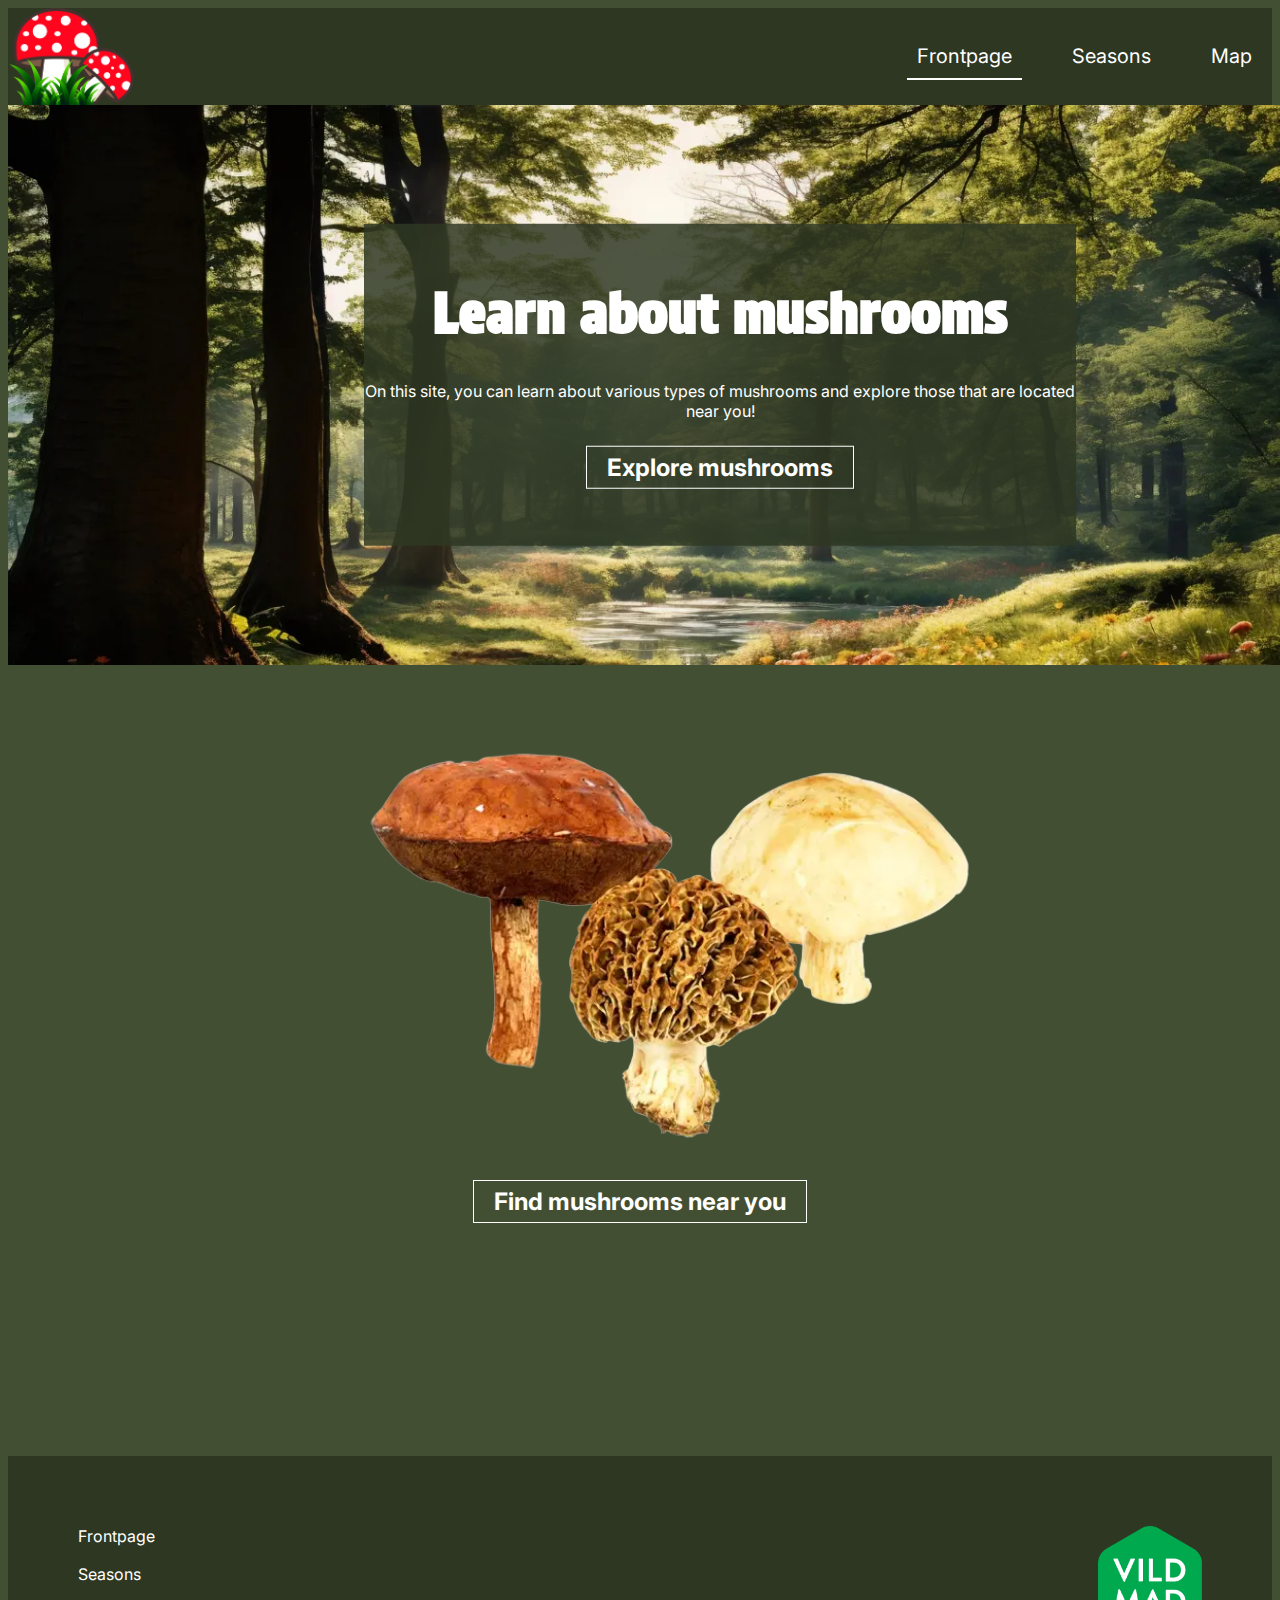
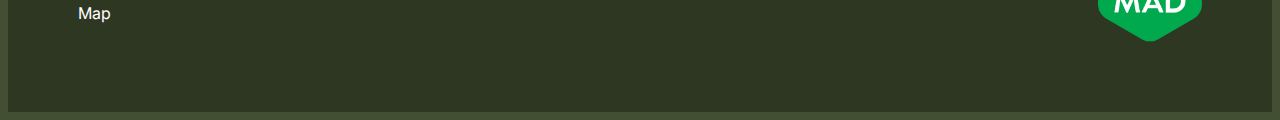
<file: index.html>
<!DOCTYPE html>
<html lang="en">
  <head>
    <meta charset="UTF-8" />
    <meta name="viewport" content="width=device-width, initial-scale=1.0" />
    <title>Frontpage</title>
    <link rel="preconnect" href="https://fonts.googleapis.com" />
    <link rel="preconnect" href="https://fonts.gstatic.com" crossorigin />
    <link
      href="https://fonts.googleapis.com/css2?family=Inter:wght@100..900&display=swap"
      rel="stylesheet"
    />
    <link rel="stylesheet" href="../css/generelt.css" />
    <link rel="stylesheet" href="../css/index.css" />
  </head>

  <body>
    <header>
      <article class="nav">
        <img
          class="logo_pic"
          src="../img/427092716_1535881460531849_765421866827257366_n.png"
          alt="logo"
        />

        <nav>
          <ul class="menu">
            <li><a href="index.html" class="nav-linkactive">Frontpage</a></li>
            <li><a href="html/season.html" class="nav-link">Seasons</a></li>
            <li><a href="html/map.html" class="nav-link">Map</a></li>
          </ul>
          <div class="burger">
            <div class="line"></div>
            <div class="line"></div>
            <div class="line"></div>
          </div>
        </nav>
      </article>
      <script src="../js/menu.js"></script>
    </header>
    <main>
      <div class="container1">
        <div class="container">
          <img class="forsidebillede" src="../img/skov.webp" alt="Forrest" />
        </div>
        <div class="overlay">
          <h1 class="overskrift">Learn about mushrooms</h1>
          <p class="forsidetekst">
            On this site, you can learn about various types of mushrooms and
            explore those that are located near you!
          </p>
          <div class="link1">
            <a class="no_underline" href="html/oversigt.html"
              >Explore mushrooms</a
            >
          </div>
        </div>
      </div>

      <div>
        <img class="svampetrio" src="../img/svampetrio.webp" alt="Mushrooms" />
      </div>
      <div class="link2">
        <a class="no_underline" href="html/map.html">Find mushrooms near you</a>
      </div>
    </main>
    <footer>
      <div class="footer1">
        <div class="footer2">
          <a href="index.html">Frontpage</a>
          <a href="season.html">Seasons</a>
          <a href="map.html">Map</a>
        </div>
        <div class="footer3">
          <a href="https://vildmad.dk/dk"
            ><img src="../img/vild-mad-logo1.png" alt="vilmadlogo"
          /></a>
        </div>
      </div>
    </footer>
  </body>
</html>
</file>
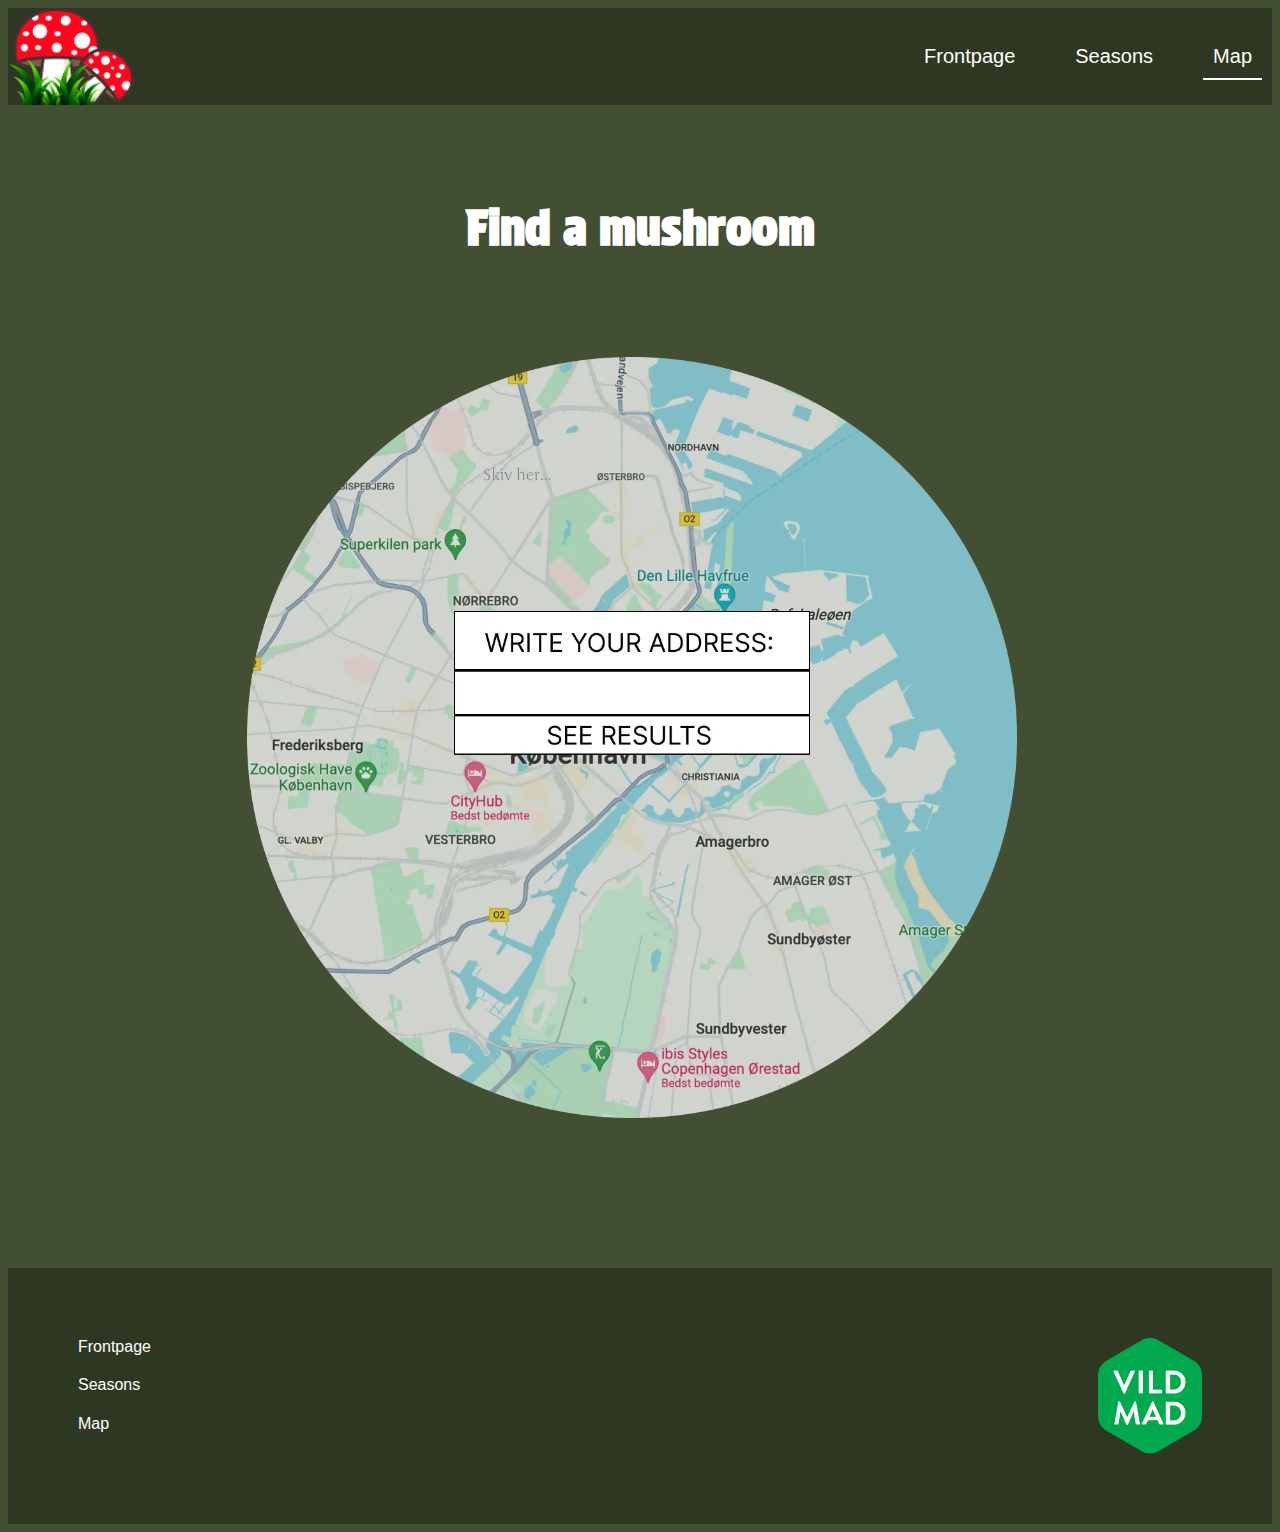
<file: html/map.html>
<!DOCTYPE html>
<html lang="en">

<head>
  <meta charset="UTF-8" />
  <meta name="viewport" content="width=device-width, initial-scale=1.0" />
  <title>Map</title>
  <link rel="stylesheet" href="../css/generelt.css" />
  <link rel="stylesheet" href="../css/map.css" />
</head>

<body>
  <header>
    <article class="nav">
      <img class="logo_pic" src="../img/427092716_1535881460531849_765421866827257366_n.png" alt="logo" />

      <nav>
        <ul class="menu">
          <li><a href="../index.html" class="nav-link">Frontpage</a></li>
          <li><a href="season.html" class="nav-link">Seasons</a></li>
          <li><a href="map.html" class="nav-linkactive">Map</a></li>
        </ul>
        <div class="burger">
          <div class="line"></div>
          <div class="line"></div>
          <div class="line"></div>
        </div>
      </nav>
    </article>
    <script src="../js/menu.js"></script>
  </header>
  <main>
    <div class="mushroom">
      <h1>Find a mushroom</h1>
    </div>
    <div class="billede"><img src="../img/map.webp" alt="" /></div>
  </main>
  <footer>
    <div class="footer1">
      <div class="footer2">
        <a href="../index.html">Frontpage</a>
        <a href="season.html">Seasons</a>
        <a href="map.html">Map</a>
      </div>
      <div class="footer3">
        <a href="https://vildmad.dk/dk"><img src="../img/vild-mad-logo1.png" alt="vilmadlogo" /></a>
      </div>
    </div>
  </footer>
</body>

</html>
</file>
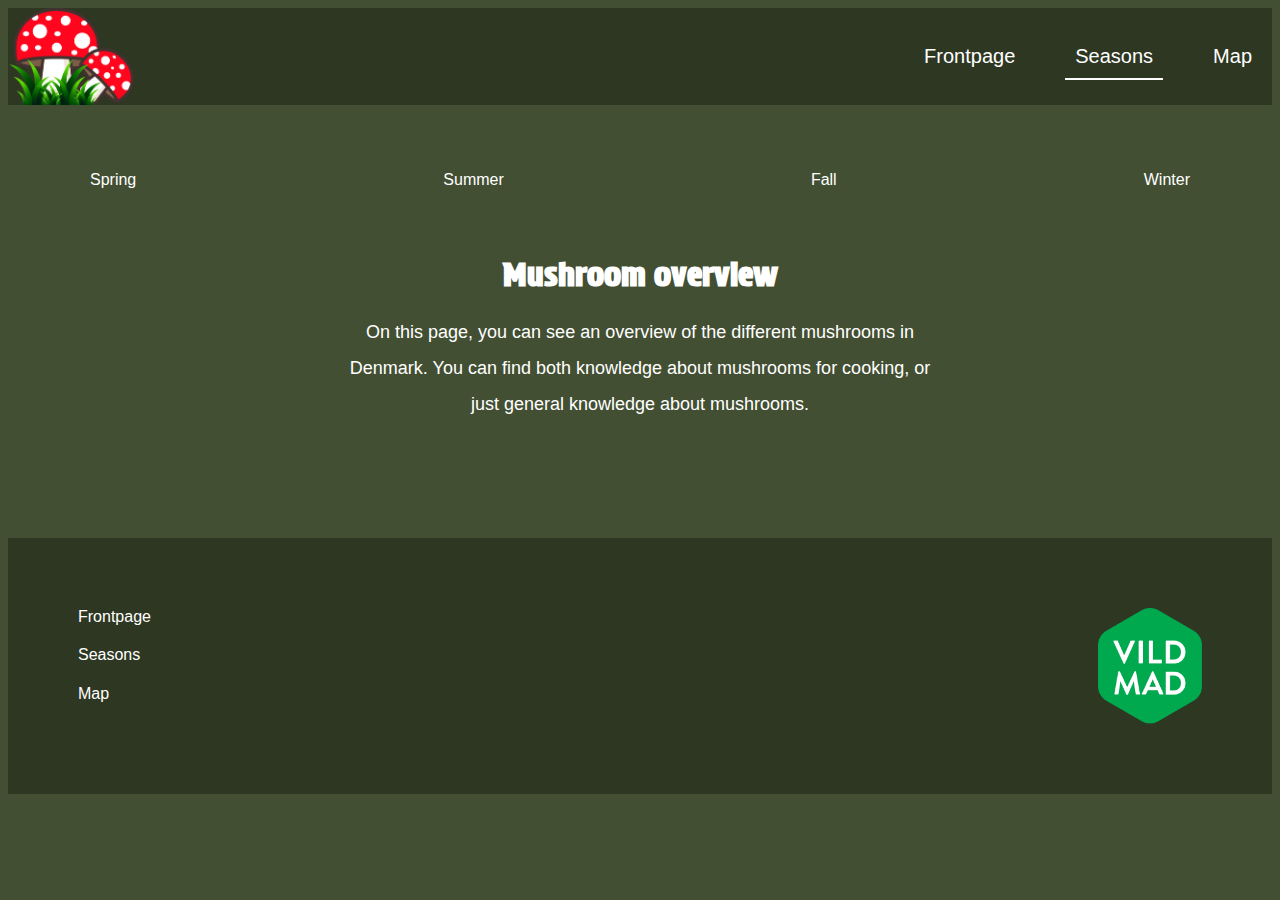
<file: html/oversigt.html>
<!DOCTYPE html>
<html lang="en">

<head>
  <meta charset="UTF-8" />
  <meta name="viewport" content="width=device-width, initial-scale=1.0" />
  <title>overwiev</title>
  <link rel="stylesheet" href="../css/generelt.css" />
  <link rel="stylesheet" href="../css/oversigt.css" />
</head>

<body>
  <header>
    <article class="nav">
      <img class="logo_pic" src="../img/427092716_1535881460531849_765421866827257366_n.png" alt="logo" />

      <nav>
        <ul class="menu">
          <li><a href="../index.html" class="nav-link">Frontpage</a></li>
          <li><a href="season.html" class="nav-linkactive">Seasons</a></li>
          <li><a href="map.html" class="nav-link">Map</a></li>
        </ul>
        <div class="burger">
          <div class="line"></div>
          <div class="line"></div>
          <div class="line"></div>
        </div>
      </nav>
    </article>
    <script src="../js/menu.js"></script>
  </header>
  <main>
    <div class="season-list">
      <ul>
        <li><a href="#">Spring</a></li>
        <li><a href="#">Summer</a></li>
        <li><a href="#">Fall</a></li>
        <li><a href="#">Winter</a></li>
      </ul>
    </div>

    <h1>Mushroom overview</h1>
    <p class="oversigt_info">
      On this page, you can see an overview of the different mushrooms in
      Denmark. You can find both knowledge about mushrooms for cooking, or
      just general knowledge about mushrooms.
    </p>


    <template id="template1">
      <article class="overview">
        <a href="svamp.html" class="svamp_link">
          <div class="smallProduct">
            <img class="oversigt_billede" src="https://vildmadv2.vps.we…orkel_ravarekort_app.png" alt=" lille billede
                      af en svamp" />
            <h2 class="oversigt_tekst">COMMON CHANTERELLE</h2>

            <p class="read_more">Read more</p>
          </div>
        </a>
      </article>
    </template>
    <div class="grid_3"></div>
  </main>
  <footer>
    <div class="footer1">
      <div class="footer2">
        <a href="../index.html">Frontpage</a>
        <a href="season.html">Seasons</a>
        <a href="map.html">Map</a>
      </div>
      <div class="footer3">
        <a href="https://vildmad.dk/dk"><img src="../img/vild-mad-logo1.png" alt="vilmadlogo" /></a>
      </div>
    </div>
  </footer>
  <script src="../js/oversigt.js"></script>
</body>

</html>
</file>
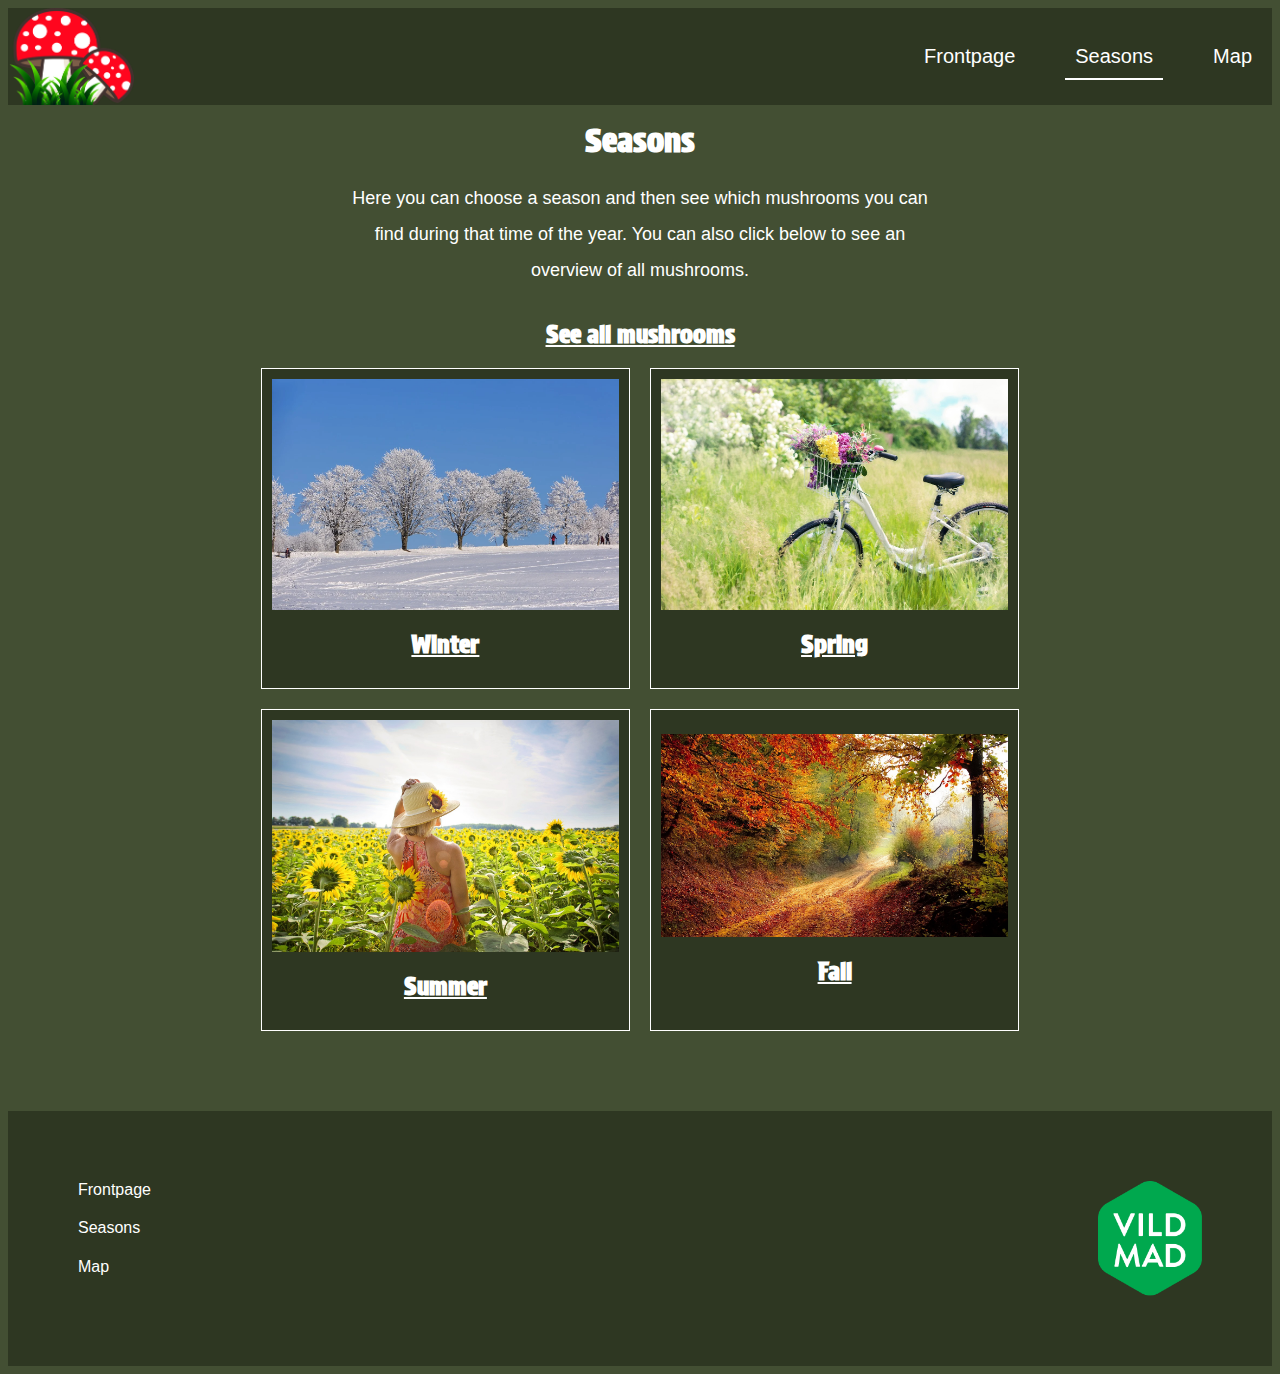
<file: html/season.html>
<!DOCTYPE html>
<html lang="en">
  <head>
    <meta charset="UTF-8" />
    <meta name="viewport" content="width=device-width, initial-scale=1.0" />
    <title>Seasons</title>

    <link rel="stylesheet" href="../css/generelt.css" />
    <link rel="stylesheet" href="../css/season.css" />
  </head>

  <body>
    <header>
      <article class="nav">
        <img
          class="logo_pic"
          src="../img/427092716_1535881460531849_765421866827257366_n.png"
          alt="logo"
        />

        <nav>
          <ul class="menu">
            <li><a href="../index.html" class="nav-link">Frontpage</a></li>
            <li><a href="season.html" class="nav-linkactive">Seasons</a></li>
            <li><a href="map.html" class="nav-link">Map</a></li>
          </ul>
          <div class="burger">
            <div class="line"></div>
            <div class="line"></div>
            <div class="line"></div>
          </div>
        </nav>
      </article>
      <script src="../js/menu.js"></script>
    </header>

    <main>
      <h1>Seasons</h1>
      <p class="season_info">
        Here you can choose a season and then see which mushrooms you can find
        during that time of the year. You can also click below to see an
        overview of all mushrooms.
      </p>
      <a href="oversigt.html" class="knapp">
        <h2>See all mushrooms</h2>
      </a>
      <section class="grid_4">
        <div class="season">
          <a href="oversigt.html?season=Winter" class="season_link">
            <article class="Seasons">
              <img
                class="season_billede"
                src="../img/winter-8435314_1280.webp"
                alt="Winter"
              />
              <h2 class="season_tekst">Winter</h2>
            </article>
          </a>
        </div>

        <div class="season">
          <a href="oversigt.html?season=Spring" class="season_link">
            <article class="Seasons">
              <img
                class="season_billede"
                src="../img/bicycle-788733_1280.jpg"
                alt="Spring"
              />
              <h2 class="season_tekst">Spring</h2>
            </article>
          </a>
        </div>

        <div class="season">
          <a href="oversigt.html?season=Summer" class="season_link">
            <article class="Seasons">
              <img
                class="season_billede"
                src="../img/woman-3640935_1280.jpg"
                alt="Summer"
              />
              <h2 class="season_tekst">Summer</h2>
            </article>
          </a>
        </div>

        <div class="season">
          <a href="oversigt.html?season=Fall" class="season_link">
            <article class="Seasons">
              <img
                class="season_billede"
                src="../img/road-1072823_1280.jpg"
                alt="Fall"
              />
              <h2 class="season_tekst">Fall</h2>
            </article>
          </a>
        </div>
      </section>
    </main>
    <footer>
      <div class="footer1">
        <div class="footer2">
          <a href="../index.html">Frontpage</a>
          <a href="season.html">Seasons</a>
          <a href="map.html">Map</a>
        </div>
        <div class="footer3">
          <a href="https://vildmad.dk/dk"
            ><img src="../img/vild-mad-logo1.png" alt="vilmadlogo"
          /></a>
        </div>
      </div>
    </footer>
  </body>
</html>
</file>
<file: css/generelt.css>
@font-face {
  font-family: protest;
  src: url(../fonts/proteststrike-regular-webfont.woff2);
}
img {
  width: 100%;
}
.footer1 {
  display: grid;
  grid-template-columns: 1fr 1fr;
  padding: 70px;
  margin-top: 5em;
}
.footer2 {
  display: grid;
  grid-template-rows: 1fr 1fr 1fr;
}
.footer2 a {
  color: white;
  text-decoration: none;
}
.footer2 a:hover {
  color: white;
  text-decoration: underline;
}
.footer3 a {
  display: grid;
  align-items: end;
  justify-items: end;
  justify-content: end;
}
.footer3 img {
  width: 60%;
  transition: 0.2s;
}
.footer3 img:hover {
  transform: scale(1.06); /* Skalér billedet lidt større ved hover */
}

header,
footer {
  background-color: rgba(46, 55, 34, 1);
}
html {
  background-color: rgba(67, 79, 51, 1);
}
h1,
h2 {
  font-family: protest;
  text-align: center;
  color: white;
}
p,
a {
  color: white;
  font-family: "Inter", sans-serif;
}

.nav-linkactive {
  border-bottom: 2px solid white;
}

.logo_pic {
  max-width: 10%;
  margin-right: auto; /* Flytter logoet helt til venstre */
}

.nav {
  display: flex;
  align-items: center;
}

nav a {
  padding: 2em;
  text-decoration: none;
  color: rgb(255, 255, 255);
  font-size: 20px;
  position: relative;
  margin-bottom: -2px;
  padding-bottom: 5px;
}

.menu {
  display: flex;
  justify-content: flex-end; /* Flytter menuen helt til højre */
  list-style: none;
  margin: 0;
  padding: 0;
}

.menu li {
  margin-right: 20px;
  padding: 10px;
}

.menu li:last-child {
  margin-right: 0;
}

.menu a {
  display: block;
  padding: 10px;
  color: rgb(255, 255, 255);
  text-decoration: none;
  transition: color 0.3s;
  text-align: end;
}

.menu a:hover {
  color: white;
}

.burger {
  width: 30px;
  height: 20px;
  cursor: pointer;
}

.burger .line {
  width: 100%;
  height: 2px;
  background-color: white;
  margin-bottom: 10px;
  transition: 0.2s linear;
}

.burger {
  display: none;
}
@media screen and (max-width: 800px) {
  .menu {
    display: none;
  }
  .burger {
    display: block;
    padding-right: 20px;
  }
  .burger.active .line:nth-child(1) {
    transform: rotate(45deg) translate(5px, 5px);
    transition: 0.2s linear;
  }

  .burger.active .line:nth-child(2) {
    opacity: 0;
    transition: 0.15s linear;
  }

  .burger.active .line:nth-child(3) {
    transform: rotate(-45deg) translate(12px, -12px);
    transition: 0.2s linear;
  }

  nav.active .menu {
    display: block;
    background-color: rgba(46, 55, 34, 1);
    position: absolute;
    top: 100px;
    left: 0;
    width: 100%;
    box-shadow: 0 0 10px rgba(0, 0, 0, 0.1);
    z-index: 1;
  }

  nav.active .menu li {
    margin: 10px 20px;
  }

  nav.active .menu a {
    font-size: 24px;
  }
  .footer1 {
    display: grid;
    grid-template-columns: 1fr 1fr;
    padding: 50px;
  }
  .footer2 {
    display: grid;
    grid-template-rows: 1fr 1fr 1fr;
    line-height: 1.5;
  }
  .footer2 a {
    color: white;
    text-decoration: none;
  }
  .footer2 a:hover {
    color: white;
    text-decoration: underline;
  }
  .footer3 a {
    display: grid;
    align-items: end;
    justify-items: end;
    justify-content: end;
  }
  .footer3 img {
    width: 40%;
    transition: 0.2s;
  }
  .footer3 img:hover {
    transform: scale(1.06); /* Skalér billedet lidt større ved hover */
  }
  .logo_pic {
    max-width: 20%;
    margin-right: auto; /* Flytter logoet helt til venstre */
  }
}
</file>
<file: css/index.css>
/* FORSIDE */

.forsidetekst {
  font-family: "Inter", sans-serif;
  color: white;
  text-align: center;
}

/* styling af links */
.link1,
.link2 {
  font-family: "Inter", sans-serif;
  font-weight: bold;
  color: white;
  text-align: center;
  margin-top: 2rem;
}

/* tilføje ramme til links */
.no_underline {
  border: 1px solid white;
  padding-top: 6px;
  padding-bottom: 6px;
  padding-left: 20px;
  padding-right: 20px;
  /* fjerner understregning fra linket */
  text-decoration: none;
}

.link1 {
  margin-bottom: 6rem;
}

/* MOBILVERSION */
@media screen and (max-width: 800px) {
  /* Placere tekst ovenpå billede */
  .container1 {
    position: relative;
    display: inline-block; /* For at tilpasse sig indholdet */
  }

  .overlay {
    position: absolute;
    top: 84%;
    left: 69.5%;
    transform: translate(-50%, -50%);
    text-align: center;
    background-color: rgba(46, 55, 34, 0.849);
    margin: -100px;
    width: 97vw;
    height: 55vw;
  }

  .overlay h2,
  .overlay p,
  .overlay a {
    margin: 10px 0;
  }

  /* centrerer og gøre svampebillede mindre */
  .svampetrio {
    width: 80%;
    margin-left: 50px;
    margin-top: 2rem;
  }

  /* afstand til footeren */
  .link2 {
    margin-bottom: 6rem;
  }

  /* fontstørrelser */
  .overskrift {
    font-size: 2.2rem;
  }

  .forsidetekst {
    font-size: 0.9rem;
  }

  .no_underline {
    font-size: 1.25rem;
  }

  /* afstand til billede */
  .link1 {
    margin-bottom: 1rem;
  }
}

/* DESKTOPVERSION */
@media screen and (min-width: 800px) {
  /* Placere tekst ovenpå billede */
  .container1 {
    position: relative;
    display: inline-block; /* For at tilpasse sig indholdet */
  }

  .overlay {
    position: absolute;
    top: 50%;
    left: 50%;
    transform: translate(-50%, -50%);
    text-align: center;
    background-color: rgba(46, 55, 34, 0.849);
  }

  .overlay h2,
  .overlay p,
  .overlay a {
    margin: 10px 0;
  }

  /* beskærer forsidebilledet */
  .container {
    width: 89rem;
    height: 35rem;
    overflow: hidden; /* skjuler overskydende områder */
  }

  .forsidebillede {
    width: 100%; /* sætter width til 100 så den udfylder hele containeren */
    height: auto; /* bevarer billedets aspektforhold */
  }

  /* centrerer og gøre svampebillede mindre */
  .svampetrio {
    width: 50%;
    margin-left: 345px;
    margin-top: 4rem;
  }

  /* fontstørrelser */
  .overskrift {
    font-size: 3.5rem;
    margin-top: 4rem;
  }

  .no_underline {
    font-size: 1.5rem;
  }

  /* afstand til billede */
  .link1 {
    margin-bottom: 4rem;
  }

  /* afstand til footeren */
  .link2 {
    margin-bottom: 15rem;
  }
}

/* IPADVERSION TIL AIR */
@media only screen and (min-device-width: 820px) and (max-device-width: 1180px) {
  /* beskærer forsidebilledet */
  .container {
    width: 50.25rem;
    height: 25rem;
    overflow: hidden; /* skjuler overskydende områder */
  }

  .forsidebillede {
    width: 100%; /* sætter width til 100 så den udfylder hele containeren */
    height: auto; /* bevarer billedets aspektforhold */
  }

  /* centrerer og gøre svampebillede mindre */
  .svampetrio {
    width: 60%;
    margin-left: 170px;
  }

  /* fontstørrelse og margin */
  .forsidetekst {
    font-size: 1rem;
    margin-left: 2.5rem;
    margin-right: 2.5rem;
  }

  .link2 {
    margin-bottom: 10rem;
  }
}
</file>
<file: css/map.css>
.billede img {
  width: 70%;
}
.billede {
  display: flex;
  align-items: center;
  justify-content: center;
  padding: 70px;
}
.mushroom {
  font-size: 1.5rem;
  padding-top: 70px;
}
</file>
<file: css/oversigt.css>
.grid_3 {
  display: grid;
  grid-template-columns: repeat(auto-fill, minmax(300px, 1fr));
  gap: 4rem;
  max-width: 1200px;
  margin: 0 auto;
  justify-content: center;
}

.season-list {
  max-width: 1200px;
  margin: 0 auto;
}

.season-list ul {
  list-style: none;
  padding: 50px;
  display: flex;
  justify-content: space-between;
}

.season-list ul li {
  position: relative;
}

.season-list ul li a {
  text-decoration: none;
  color: white;
  position: relative;
}

.season-list ul li a:hover:after {
  content: "";
  position: absolute;
  bottom: -2px;
  left: 0;
  width: 100%;
  height: 2px;
  background-color: white;
}

.svamp-link {
  flex: 0 0 calc(33.33% - 20px); /* 33.33% - 20px for at have tre produkter på hver linje med plads imellem */
  margin: 10px; /* Tilføj lidt plads mellem produkterne */
}

.overview {
  /* Tilpas stilen på hvert produktartikel efter behov */
  background-color: rgba(46, 55, 34, 1);
  padding: 10px;
  border-radius: 5px;
  position: relative;
  border: solid white 1px;
}

.oversigt_billede {
  max-width: 100%;
}

.oversigt_tekst {
  color: white;
  text-decoration: none;
  text-align: center;
}

.read_more {
  color: white;
  text-align: center;
  text-decoration-color: white;
}
.oversigt_info {
  max-width: 600px;
  margin: 0 auto;
  justify-content: center;
  font-size: 18px;
  line-height: 2;
  text-align: center;
  margin-bottom: 2em;
}
</file>
<file: css/season.css>
.grid_4 {
  display: grid;
  grid-template-columns: 1fr 1fr; /* Ændrer til 2 kolonner */
  grid-template-rows: 1fr 1fr;
  justify-content: center;
  gap: 20px;
  width: 60%;
  border-radius: 5px;
  margin: 0 auto;
}

.season {
  display: flex; /* Brug flexbox for at justere indholdet */
  justify-content: center;
  align-items: center;
  text-align: center;
  border: solid #ffffff 1px;
  background-color: rgba(46, 55, 34, 1);
  padding: 10px;
}

.Seasons {
  width: 100%;
  max-width: 400px;
}

.season_billede {
  width: 100%;
}
.season_info {
  max-width: 600px;
  margin: 0 auto;
  justify-content: center;
  font-size: 18px;
  line-height: 2;
  text-align: center;
  margin-bottom: 2em;
}
@media screen and (max-width: 800px) {
  .grid_4 {
    display: grid;
    grid-template-columns: 1fr;
  }
}
</file>
